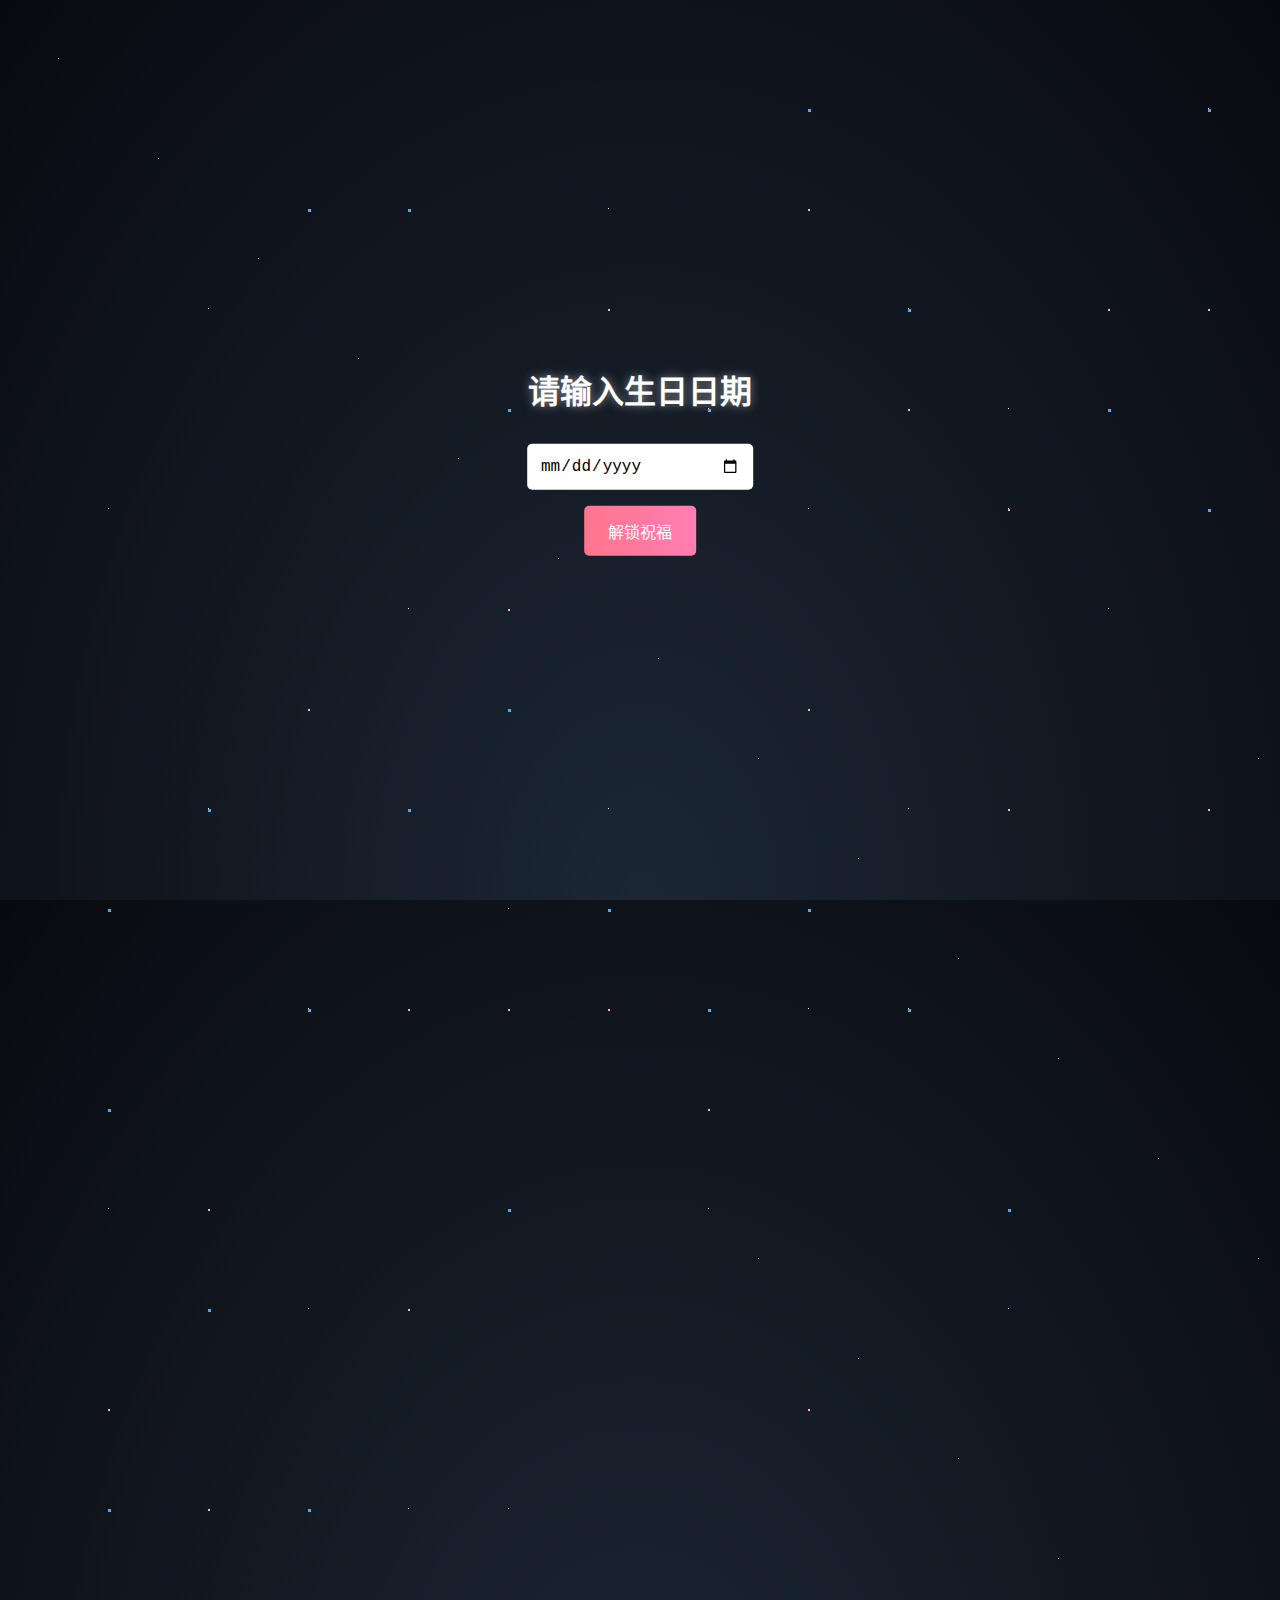
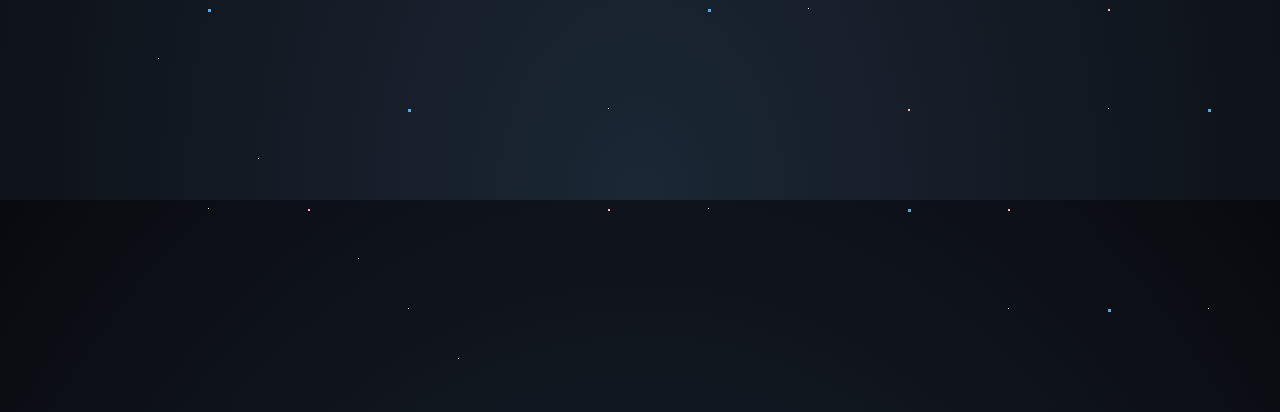
<file: index.html>
<!DOCTYPE html>
<html lang="zh-CN">
<head>
    <meta charset="UTF-8">
    <meta name="viewport" content="width=device-width, initial-scale=1.0">
    <title>生日祝福</title>
    <link href='https://fonts.googleapis.com/css?family=Lato:300,400,700' rel='stylesheet' type='text/css'>
    <link rel="stylesheet" href="style.css">
</head>
<body>
    <div id="stars"></div>
    <div id="stars2"></div>
    <div id="stars3"></div>
    
    <div class="birthday-form">
        <h1>请输入生日日期</h1>
        <form id="birthdayForm">
            <input type="date" id="birthdayInput" required>
            <button type="submit">解锁祝福</button>
        </form>
    </div>

    <script src="script.js"></script>
</body>
</html>
</file>
<file: style.css>
html {
    height: 100%;
    background: radial-gradient(ellipse at bottom, #1B2735 0%, #090A0F 100%);
    overflow: hidden;
}

/* 星星背景效果 */
#stars {
    width: 1px;
    height: 1px;
    background: transparent;
    box-shadow: 1000px 500px #FFF, 1500px 200px #FFF, 500px 1500px #FFF,
                200px 800px #FFF, 1800px 1200px #FFF, 700px 1800px #FFF,
                1200px 100px #FFF, 800px 1600px #FFF, 400px 1900px #FFF,
                900px 1000px #FFF, 1600px 1800px #FFF, 600px 200px #FFF,
                300px 1000px #FFF, 1900px 500px #FFF, 1300px 1500px #FFF,
                100px 1200px #FFF, 1700px 300px #FFF, 800px 1000px #FFF,
                1500px 1600px #FFF, 200px 300px #FFF, 1000px 1900px #FFF,
                400px 600px #FFF, 1800px 800px #FFF, 1100px 1700px #FFF,
                300px 1300px #FFF, 1600px 400px #FFF, 900px 800px #FFF,
                1400px 1400px #FFF, 700px 400px #FFF, 1200px 1900px #FFF,
                500px 900px #FFF, 1700px 700px #FFF, 1000px 1300px #FFF,
                400px 1500px #FFF, 1900px 1000px #FFF, 800px 500px #FFF,
                1300px 200px #FFF, 600px 1700px #FFF, 1100px 600px #FFF,
                100px 500px #FFF, 1800px 1500px #FFF, 1400px 900px #FFF,
                700px 1200px #FFF, 1500px 700px #FFF, 1000px 400px #FFF,
                200px 1800px #FFF, 1600px 1100px #FFF, 900px 300px #FFF,
                1300px 1000px #FFF, 600px 800px #FFF, 950px 950px #FFF,
                1750px 1750px #FFF, 450px 450px #FFF, 1150px 1150px #FFF,
                250px 250px #FFF, 1550px 1550px #FFF, 750px 750px #FFF,
                1350px 1350px #FFF, 550px 550px #FFF, 1950px 1950px #FFF,
                850px 850px #FFF, 1650px 1650px #FFF, 350px 350px #FFF,
                1050px 1050px #FFF, 150px 150px #FFF, 1450px 1450px #FFF,
                650px 650px #FFF, 1250px 1250px #FFF, 1850px 1850px #FFF,
                50px 50px #FFF, 1750px 250px #FFF, 250px 1750px #FFF,
                1250px 750px #FFF, 750px 1250px #FFF, 1850px 350px #FFF,
                350px 1850px #FFF, 1350px 850px #FFF, 850px 1350px #FFF,
                1950px 450px #FFF, 450px 1950px #FFF, 1450px 950px #FFF,
                950px 1450px #FFF, 2050px 550px #FFF, 550px 2050px #FFF,
                1550px 1050px #FFF, 1050px 1550px #FFF, 150px 1650px #FFF,
                200px 800px #FFF, 1800px 1200px #FFF, 700px 1800px #FFF,
                1200px 100px #FFF, 800px 1600px #FFF, 400px 1900px #FFF,
                900px 1000px #FFF, 1600px 1800px #FFF, 600px 200px #FFF,
                300px 1000px #FFF, 1900px 500px #FFF, 1300px 1500px #FFF,
                100px 1200px #FFF, 1700px 300px #FFF, 800px 1000px #FFF,
                1500px 1600px #FFF, 200px 300px #FFF, 1000px 1900px #FFF,
                400px 600px #FFF, 1800px 800px #FFF, 1100px 1700px #FFF,
                300px 1300px #FFF, 1600px 400px #FFF, 900px 800px #FFF,
                1400px 1400px #FFF, 700px 400px #FFF, 1200px 1900px #FFF,
                500px 900px #FFF, 1700px 700px #FFF, 1000px 1300px #FFF,
                400px 1500px #FFF, 1900px 1000px #FFF, 800px 500px #FFF,
                1300px 200px #FFF, 600px 1700px #FFF, 1100px 600px #FFF,
                100px 500px #FFF, 1800px 1500px #FFF, 1400px 900px #FFF,
                700px 1200px #FFF, 1500px 700px #FFF, 1000px 400px #FFF,
                200px 1800px #FFF, 1600px 1100px #FFF, 900px 300px #FFF,
                1300px 1000px #FFF, 600px 800px #FFF;
}

#stars2 {
    width: 2px;
    height: 2px;
    background: transparent;
    box-shadow: 1200px 300px #FFB6C1, 800px 700px #FFB6C1,
                500px 1000px #FFB6C1, 1700px 400px #FFB6C1,
                1000px 800px #FFB6C1, 1500px 1200px #FFB6C1,
                300px 1500px #FFB6C1, 1900px 200px #FFB6C1,
                600px 1000px #FFB6C1, 1300px 600px #FFB6C1,
                100px 1400px #FFB6C1, 1800px 900px #FFB6C1,
                400px 800px #FFB6C1, 1600px 1500px #FFB6C1,
                900px 400px #FFB6C1, 1400px 1000px #FFB6C1,
                700px 1600px #FFB6C1, 1100px 300px #FFB6C1,
                200px 1200px #FFB6C1, 1700px 800px #FFB6C1,
                500px 600px #FFB6C1, 1900px 1400px #FFB6C1,
                800px 200px #FFB6C1, 1300px 1100px #FFB6C1,
                600px 1800px #FFB6C1, 1000px 500px #FFB6C1,
                400px 1300px #FFB6C1, 1800px 600px #FFB6C1,
                100px 900px #FFB6C1, 1500px 300px #FFB6C1,
                900px 1700px #FFB6C1, 1200px 800px #FFB6C1,
                500px 400px #FFB6C1, 1600px 1000px #FFB6C1,
                300px 1800px #FFB6C1, 1900px 700px #FFB6C1,
                700px 1100px #FFB6C1, 1400px 200px #FFB6C1,
                200px 1500px #FFB6C1, 1700px 1200px #FFB6C1,
                1000px 1800px #FFB6C1, 1500px 500px #FFB6C1,
                300px 700px #FFB6C1, 1800px 1300px #FFB6C1,
                600px 300px #FFB6C1, 1100px 1600px #FFB6C1,
                400px 1000px #FFB6C1, 1900px 900px #FFB6C1,
                800px 1400px #FFB6C1, 1300px 100px #FFB6C1;
    animation: animStar 100s linear infinite;
    position: absolute;
}

#stars2::after {
    content: " ";
    position: absolute;
    top: 2000px;
    width: 2px;
    height: 2px;
    background: transparent;
    box-shadow: 1200px 300px #FFB6C1, 800px 700px #FFB6C1,
                500px 1000px #FFB6C1, 1700px 400px #FFB6C1,
                1000px 800px #FFB6C1, 1500px 1200px #FFB6C1,
                300px 1500px #FFB6C1, 1900px 200px #FFB6C1,
                600px 1000px #FFB6C1, 1300px 600px #FFB6C1,
                100px 1400px #FFB6C1, 1800px 900px #FFB6C1,
                400px 800px #FFB6C1, 1600px 1500px #FFB6C1,
                900px 400px #FFB6C1, 1400px 1000px #FFB6C1,
                700px 1600px #FFB6C1, 1100px 300px #FFB6C1,
                200px 1200px #FFB6C1, 1700px 800px #FFB6C1,
                500px 600px #FFB6C1, 1900px 1400px #FFB6C1,
                800px 200px #FFB6C1, 1300px 1100px #FFB6C1,
                600px 1800px #FFB6C1, 1000px 500px #FFB6C1,
                400px 1300px #FFB6C1, 1800px 600px #FFB6C1,
                100px 900px #FFB6C1, 1500px 300px #FFB6C1,
                900px 1700px #FFB6C1, 1200px 800px #FFB6C1,
                500px 400px #FFB6C1, 1600px 1000px #FFB6C1,
                300px 1800px #FFB6C1, 1900px 700px #FFB6C1,
                700px 1100px #FFB6C1, 1400px 200px #FFB6C1,
                200px 1500px #FFB6C1, 1700px 1200px #FFB6C1,
                1000px 1800px #FFB6C1, 1500px 500px #FFB6C1,
                300px 700px #FFB6C1, 1800px 1300px #FFB6C1,
                600px 300px #FFB6C1, 1100px 1600px #FFB6C1,
                400px 1000px #FFB6C1, 1900px 900px #FFB6C1,
                800px 1400px #FFB6C1, 1300px 100px #FFB6C1;
}

#stars3 {
    width: 3px;
    height: 3px;
    background: transparent;
    box-shadow: 600px 900px #4badef, 1300px 100px #4badef,
                1000px 1200px #4badef, 400px 200px #4badef,
                1800px 1500px #4badef, 200px 800px #4badef,
                1500px 300px #4badef, 900px 1800px #4badef,
                300px 1000px #4badef, 1700px 600px #4badef,
                700px 400px #4badef, 1200px 1700px #4badef,
                100px 1500px #4badef, 1900px 300px #4badef,
                500px 700px #4badef, 1400px 1900px #4badef,
                800px 100px #4badef, 1600px 1200px #4badef,
                200px 1600px #4badef, 1100px 400px #4badef,
                1800px 900px #4badef, 300px 200px #4badef,
                1500px 1500px #4badef, 700px 1000px #4badef,
                1200px 500px #4badef, 400px 1700px #4badef,
                900px 300px #4badef, 1600px 800px #4badef,
                100px 1100px #4badef, 1900px 1800px #4badef,
                500px 400px #4badef, 1300px 1600px #4badef,
                800px 900px #4badef, 1700px 200px #4badef,
                200px 1300px #4badef, 1400px 600px #4badef,
                600px 500px #4badef, 1100px 1900px #4badef,
                1800px 400px #4badef, 300px 1500px #4badef,
                1500px 700px #4badef, 900px 1000px #4badef,
                400px 800px #4badef, 1600px 300px #4badef,
                700px 1600px #4badef, 1200px 100px #4badef,
                100px 900px #4badef, 1900px 500px #4badef,
                500px 1200px #4badef, 1300px 800px #4badef;
    animation: animStar 150s linear infinite;
    position: absolute;
}

#stars3::after {
    content: " ";
    position: absolute;
    top: 2000px;
    width: 3px;
    height: 3px;
    background: transparent;
    box-shadow: 600px 900px #4badef, 1300px 100px #4badef,
                1000px 1200px #4badef, 400px 200px #4badef,
                1800px 1500px #4badef, 200px 800px #4badef,
                1500px 300px #4badef, 900px 1800px #4badef,
                300px 1000px #4badef, 1700px 600px #4badef,
                700px 400px #4badef, 1200px 1700px #4badef,
                100px 1500px #4badef, 1900px 300px #4badef,
                500px 700px #4badef, 1400px 1900px #4badef,
                800px 100px #4badef, 1600px 1200px #4badef,
                200px 1600px #4badef, 1100px 400px #4badef,
                1800px 900px #4badef, 300px 200px #4badef,
                1500px 1500px #4badef, 700px 1000px #4badef,
                1200px 500px #4badef, 400px 1700px #4badef,
                900px 300px #4badef, 1600px 800px #4badef,
                100px 1100px #4badef, 1900px 1800px #4badef,
                500px 400px #4badef, 1300px 1600px #4badef,
                800px 900px #4badef, 1700px 200px #4badef,
                200px 1300px #4badef, 1400px 600px #4badef,
                600px 500px #4badef, 1100px 1900px #4badef,
                1800px 400px #4badef, 300px 1500px #4badef,
                1500px 700px #4badef, 900px 1000px #4badef,
                400px 800px #4badef, 1600px 300px #4badef,
                700px 1600px #4badef, 1200px 100px #4badef,
                100px 900px #4badef, 1900px 500px #4badef,
                500px 1200px #4badef, 1300px 800px #4badef;
}

@keyframes animStar {
    from {
        transform: translateY(0px);
    }
    to {
        transform: translateY(-2000px);
    }
}

/* 生日表单样式 */
.birthday-form {
    position: absolute;
    top: 50%;
    left: 50%;
    transform: translate(-50%, -50%);
    text-align: center;
    z-index: 10;
    color: white;
    font-family: 'Lato', sans-serif;
}

.birthday-form h1 {
    font-size: 2rem;
    margin-bottom: 2rem;
    text-shadow: 0 0 10px rgba(255,255,255,0.5);
}

#birthdayForm {
    display: flex;
    flex-direction: column;
    gap: 1rem;
    align-items: center;
}

#birthdayInput {
    padding: 0.8rem;
    border-radius: 5px;
    border: none;
    font-size: 1rem;
    width: 200px;
}

#birthdayForm button {
    padding: 0.8rem 1.5rem;
    background: linear-gradient(to right, #ff758c, #ff7eb3);
    border: none;
    border-radius: 5px;
    color: white;
    font-size: 1rem;
    cursor: pointer;
    transition: all 0.3s ease;
}

#birthdayForm button:hover {
    transform: translateY(-3px);
    box-shadow: 0 10px 20px rgba(0,0,0,0.2);
}
</file>
